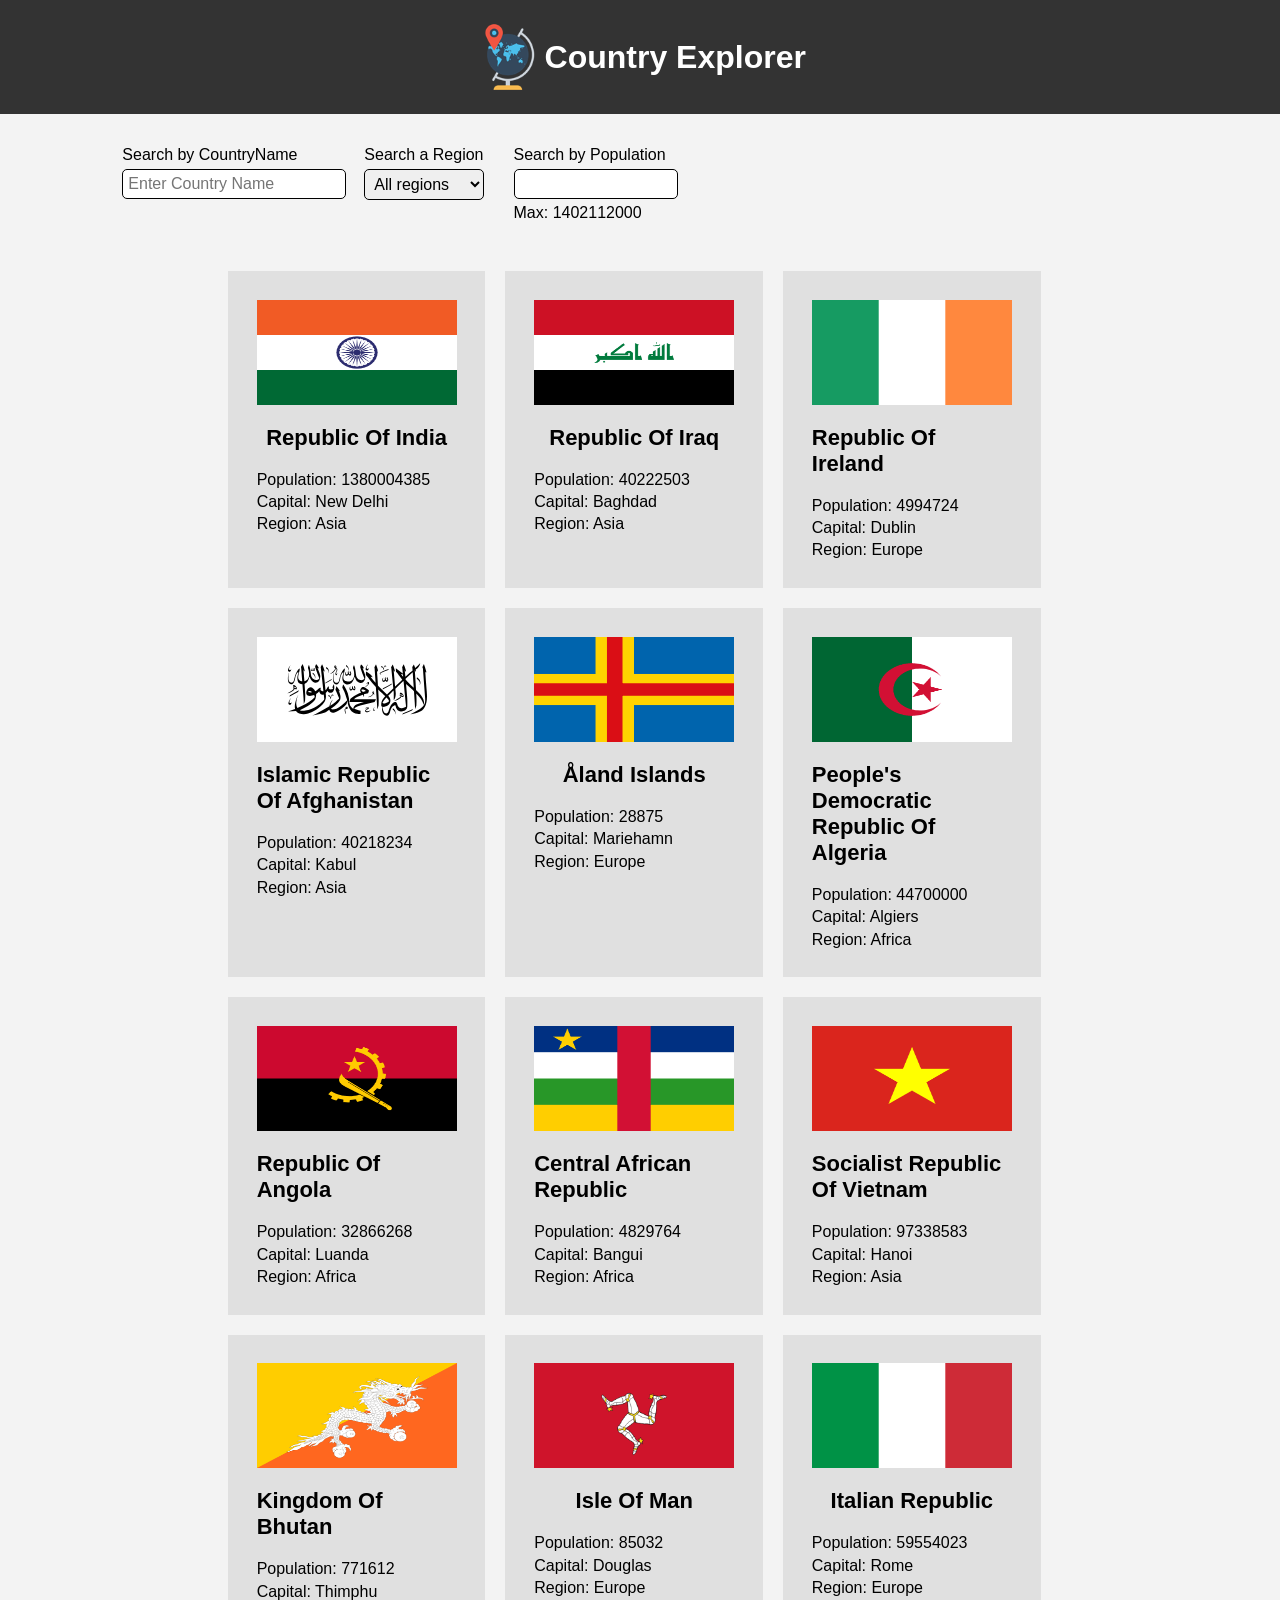
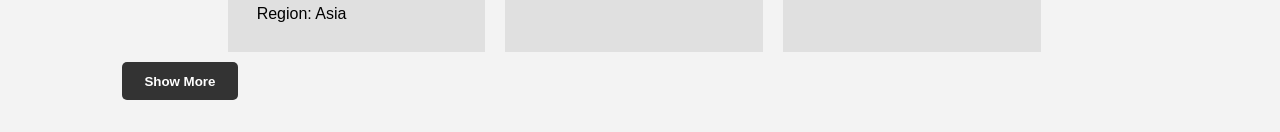
<file: index.html>
<!doctype html>
<html lang="en">
  <head>
    <meta charset="UTF-8" />
    <meta name="viewport" content="width=device-width, initial-scale=1.0" />
    <title>COUNTRY EXPLORER - IBM WEB DEVEPOMENT COURSE</title>
    <link rel="stylesheet" href="style.css" />
  </head>
  <body>
    <header>
      <img src="assets/world.png" />
      <h1>country explorer</h1>
    </header>

    <main>
      <section class="main-view">
        <form action="">
          <div>
            <label for="iCountryName">Search by CountryName</label>
            <input type="text" name="countryName" id="iCountryName" placeholder="Enter Country Name" autocomplete="off" aria-describedby="iNameError" />
            <span class="error-message" id="iNameError" role="alert"></span>
          </div>
          <div>
            <label for="iRegion">Search a Region</label>
            <select name="" id="iRegion">
              <option value="none" selected>All regions</option>
            </select>
          </div>
          <div>
            <label for="iPopulation">Search by Population</label>
            <input type="number" name="population" id="iPopulation" min="0" step="1" aria-describedby="iPopulationError">
            <span id="iMaxPopulation">Max:</span>
            <span class="error-message" id="iPopulationError" role="alert"></span>
          </div>
        </form>
      </section>

      <section id="coutry-cards-container" class="main-view"></section>
      <p id="iNoResults" class="no-results" role="status" hidden>No countries match the filter criteria.</p>

      <section class="main-view">
        <button type="button" id="iShowMore">show more</button>
      </section>

      <section class="detail-view" hidden>
        <button id="backButton" type="button">back</button>
      </section>
      <section id="detail" class="detail-view" hidden></section>
    </main>

    <script type="module" src="./script.js"></script>
  </body>
</html>
</file>
<file: style.css>
:root {
  --Font: Arial, sans-serif;
  --Bg: #f3f3f3;
  --contrastingBg: #e0e0e0;
  --Mainelement: #000000;
  --Whiteelement: #ffffff;
  --FormBorder: 5px;
  --fontErrorMessage: 12px;
}

* {
  padding: 0;
  margin: 0;
  font-family: var(--Font);
}

body {
  padding: 0;
  font-size: 16px;
  width: 99.1%;
  background-color: var(--Bg);
}

header {
  & {
    width: 100%;
    height: 102px;
    padding: 6px;
    background-color: #333333;

    display: flex;
    flex-direction: row;
    align-items: center;
    justify-content: center;
  }

  & > img {
    width: 70px;
  }

  & > h1 {
    text-transform: capitalize;
    color: var(--Whiteelement);
  }
}

main {
  & {
    padding: 32px;
    margin: auto;

    display: flex;
    flex-direction: column;
    align-items: center;
  }

  & > section {
    & {
      width: 85%;
    }
    & > button {
      height: 38.4px;
      width: calc(38.4px * 3);
      background-color: #333333;
      border: none;
      border-radius: 5px;

      color: var(--Whiteelement);
      font-weight: bold;
      text-transform: capitalize;
      cursor: pointer;
    }

    & > form {
      & {
        margin: auto;
        display: flex;
        gap: 30px;
      }

      & > div {
        & {
          display: flex;
          flex-direction: column;
          justify-content: center;
          gap: 5px;
          height: 100%;
        }

        & > input,
        select {
          width: 100%;
          padding: 5px;
          border: 1px solid black;
          font-size: 16px;
          border-radius: 5px;
        }
      }
    }
  }

  & > #coutry-cards-container {
    & {
      margin: 32px 0 10px 0;

      gap: 20px;
      display: flex;
      justify-content: center;
      flex-direction: row;
      flex-wrap: wrap;
    }

    & > .coutry-cards {
      & {
        width: 1fr;
        padding: 28.8px;
        background-color: #e0e0e0;

        gap: 20px;
        display: flex;
        flex-direction: column;
        flex-basis: 200px;
        align-items: center;

        cursor: pointer;
      }

      & > img {
        height: 105px;
        width: 200px;
      }

      & > h1 {
        font-size: 22px;
        text-transform: capitalize;
      }

      & > .country-info {
        align-self: flex-start;
        display: flex;
        flex-direction: column;
        gap: 4.32px;
      }
    }
  }
}

main > section#detail {
  & {
    max-width: 500px;
    margin: auto;

    gap: 10px;
    display: flex;
    flex-direction: column;
    align-items: center;
  }

  & > h1 {
    text-transform: capitalize;
  }

  & > img {
    width: 100%;
    height: calc(500px / 2);
  }

  & > .country-info {
    align-self: flex-start;

    display: flex;
    gap: 3px;
    flex-direction: column;
  }
}

[hidden] {
  display: none !important;
}

.error-message {
  min-height: 1em;
  color: #c00000;
  font-size: var(--fontErrorMessage);
}

main > .no-results {
  margin: 32px 0 10px 0;
  width: 85%;
  text-align: center;
  font-weight: bold;
}
</file>
